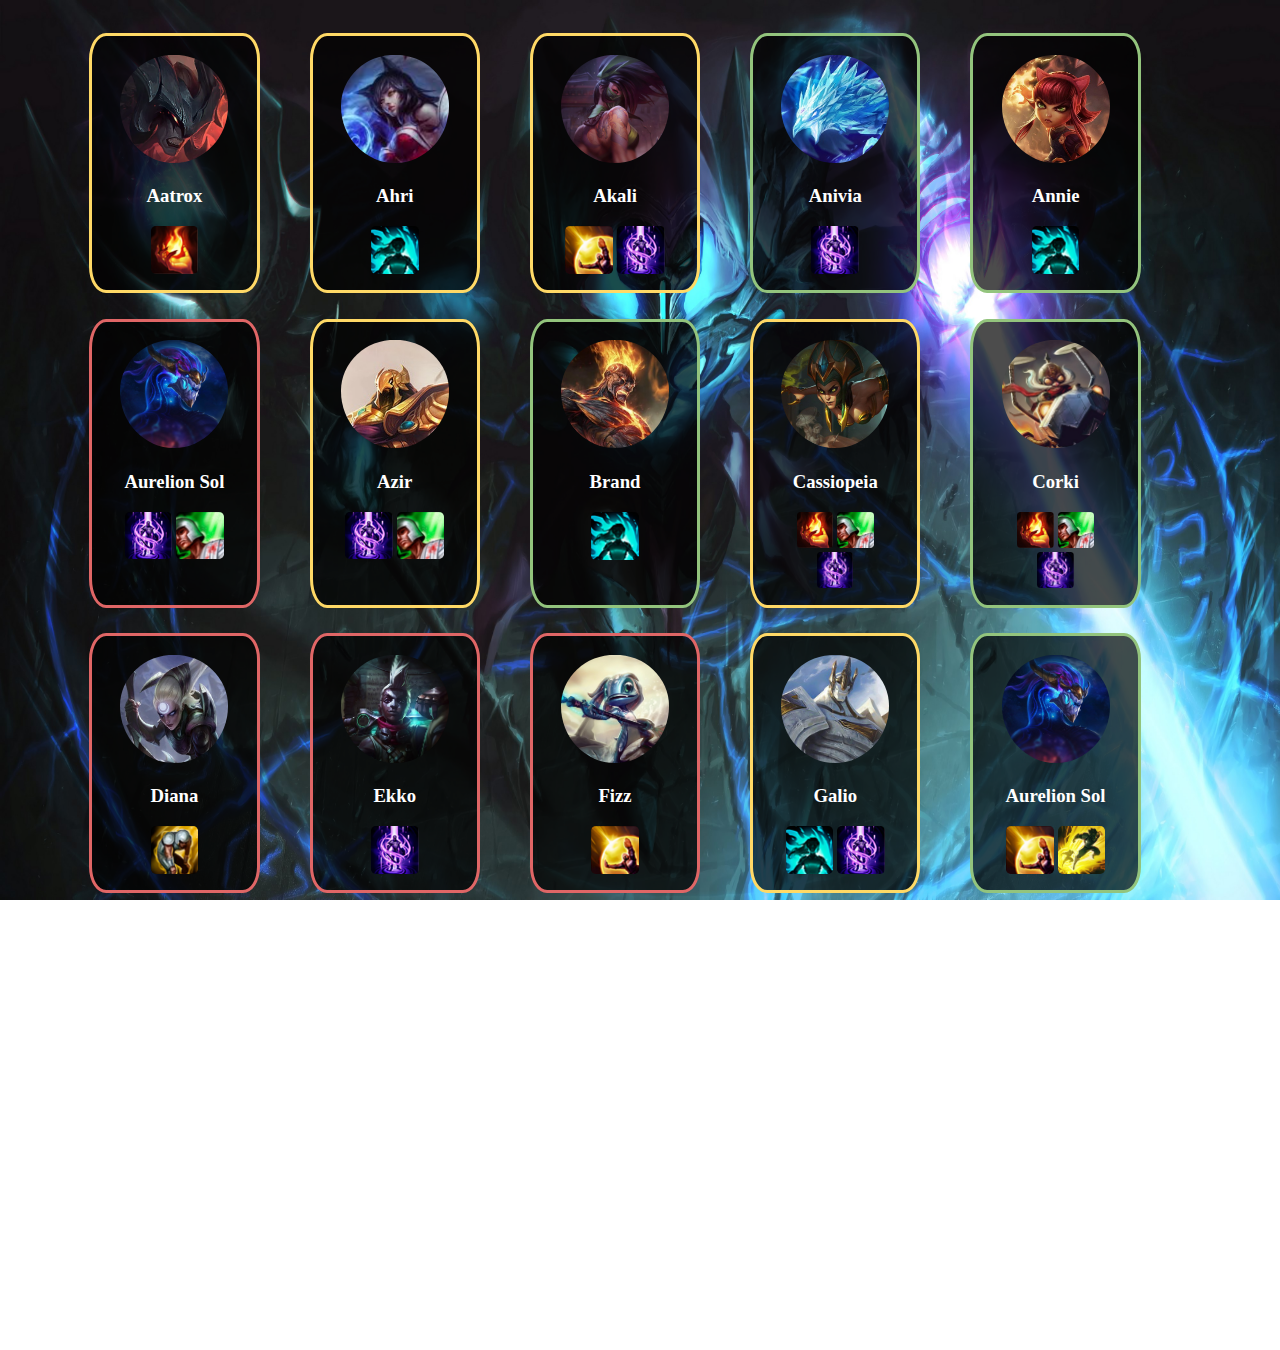
<file: index.html>
<!DOCTYPE html>
<html lang="en">
<head>
    <meta charset="UTF-8">
    <meta name="viewport" content="width=device-width, initial-scale=1.0">
    <link rel="stylesheet" href="styles/single_champ.css">
    <title>Dun's Viktor Guide</title>
</head>
<body>
    <div id="blanket"></div>
    <div id='champs'>
        <div id='aatrox' class='champion' data-difficulty="medium">
            <div class="card"></div>
            <img class="champion_icon" src="images/aatrox.png" alt="Aatrox">
            <h3>Aatrox</h3>
            <img class="summ1" src="images/ignite.jpg" alt="Ignite">
            <div class='content'>
                <img class="runes" src="images/PhaseRush.png" alt="PhaseRush">
                <div>
                    <h1>Tips and Tricks</h1>
                    <p class="tips">
                        Careful with early trades, don't over step he can punish really hard early levels.
                        Your only goal this lane is to get 2nd hexcore upgrade, once you get q upgrade you can kite him easily.
                    </p>
                </div>
            </div>
        </div>

        <div id='Ahri' class='champion' data-difficulty="medium">
            <img class="champion_icon" src="images/ahri.png" alt="Ahri">
            <h3>Ahri</h3>
            <img class="summ1" src="images/cleanse.jpg" alt="Cleanse">
            <div class='content'>
                <figure>
                    <img class="runes" src="images/PhaseRush.png" alt="PhaseRush">
                </figure>
                <div>
                    <h1>Tips and Tricks</h1>
                    <p class="tips">
                        Early laning is pretty easy, should only be using E's mainly because going for q 
                        trade might get you caught up in charm. Main goal is to avoid dying to her level 6 all 
                        in and trying to have good vision as she has really good gank setup.
                    </p>
                </div>
            </div>
        </div>

        <div id='Akali' class='champion' data-difficulty="medium">
            <img class="champion_icon" src="images/akali.jpg" alt="Akali">
            <h3>Akali</h3>
            <img class="summ1" src="images/Barrier.jpg" alt="Barrier">
            <img src="images/teleport.png" alt="Teleport" class="summ2">
            <div class='content'>
                <img src="images/PhaseRush.png" alt="PhaseRush">
                <div>
                    <h1>Tips and Tricks</h1>
                    <p class="tips">
                        Careful with early trades, don't over step he can punish really hard early levels.
                        Your only goal this lane is to get 2nd hexcore upgrade, once you get q upgrade you can kite him easily.
                    </p>
                </div>  
            </div>
        </div>

        <div id='Anivia' class='champion' data-difficulty="easy">
            <img class="champion_icon" src="images/anivia.jpg" alt="Anivia">
            <h3>Anivia</h3>
            <img class="summ1" src="images/teleport.png" alt="Teleport">
            <div class='content'>
                <img src="images/PhaseRush.png" alt="PhaseRush">
                <div>
                    <h1>Tips and Tricks</h1>
                    <p class="tips">
                        Careful with early trades, don't over step he can punish really hard early levels.
                        Your only goal this lane is to get 2nd hexcore upgrade, once you get q upgrade you can kite him easily.
                    </p>
                </div>  
            </div>
        </div>

        <div id='Annie' class='champion' data-difficulty="easy">
            <img class="champion_icon" src="images/Annie.jpg" alt="Annie">
            <h3>Annie</h3>
            <img class="summ1" src="images/cleanse.jpg" alt="Cleanse">
            <div class='content'>
                <img src="images/PhaseRush.png" alt="PhaseRush">
                <div>
                    <h1>Tips and Tricks</h1>
                    <p class="tips">
                        Careful with early trades, don't over step he can punish really hard early levels.
                        Your only goal this lane is to get 2nd hexcore upgrade, once you get q upgrade you can kite him easily.
                    </p>
                </div>  
            </div>
        </div>

        <div id='AurelionSol' class='champion' data-difficulty="hard">
            <img class="champion_icon" src="images/asol.jpg" alt="Aurelion Sol">
            <h3>Aurelion Sol</h3>
            <img class="summ1" src="images/teleport.png" alt="Barrier">
            <img class="summ2" src="images/heal.jpg" alt="Heal">

            <div class='content'>
                <img src="images/PhaseRush.png" alt="PhaseRush">
                <div>
                    <h1>Tips and Tricks</h1>
                    <p class="tips">
                        Careful with early trades, don't over step he can punish really hard early levels.
                        Your only goal this lane is to get 2nd hexcore upgrade, once you get q upgrade you can kite him easily.
                    </p>
                </div>  
            </div>
        </div>

        <div id='Azir' class='champion' data-difficulty="medium">
            <img class="champion_icon" src="images/Azir.jpg" alt="Azir">
            <h3>Azir</h3>
            <img class="summ1" src="images/teleport.png" alt="Barrier">
            <img class="summ2" src="images/heal.jpg" alt="Heal">
            <div class='content'>
                <img src="images/PhaseRush.png" alt="PhaseRush">
                <div>
                    <h1>Tips and Tricks</h1>
                    <p class="tips">
                        Careful with early trades, don't over step he can punish really hard early levels.
                        Your only goal this lane is to get 2nd hexcore upgrade, once you get q upgrade you can kite him easily.
                    </p>
                </div>  
            </div>
        </div>

        <div id='Brand' class='champion' data-difficulty="easy">
            <img class="champion_icon" src="images/brand.jpg" alt="Brand">
            <h3>Brand</h3>
            <img class="summ1" src="images/cleanse.jpg" alt="Cleanse">
            <div class='content'>
                <img src="images/PhaseRush.png" alt="PhaseRush">
                <div>
                    <h1>Tips and Tricks</h1>
                    <p class="tips">
                        Careful with early trades, don't over step he can punish really hard early levels.
                        Your only goal this lane is to get 2nd hexcore upgrade, once you get q upgrade you can kite him easily.
                    </p>
                </div>  
            </div>
        </div>

        <div id='Cassiopeia' class='champion' data-difficulty="medium">
            <img class="champion_icon" src="images/cassiopeia.jpg" alt="Cassiopeia">
            <h3>Cassiopeia</h3>
            <img class="threesum" src="images/ignite.jpg" alt="Ignite">
            <img class="threesum" src="images/heal.jpg" alt="Heal">
            <img class="threesum" src="images/teleport.png" alt="Teleport">

            <div class='content'>
                <img src="images/PhaseRush.png" alt="PhaseRush">
                <div>
                    <h1>Tips and Tricks</h1>
                    <p class="tips">
                        Careful with early trades, don't over step he can punish really hard early levels.
                        Your only goal this lane is to get 2nd hexcore upgrade, once you get q upgrade you can kite him easily.
                    </p>
                </div>  
            </div>
        </div>

        <div id='Corki' class='champion' data-difficulty="easy">
            <img class="champion_icon" src="images/corki.jpg" alt="Corki">
            <h3>Corki</h3>
            <img class="threesum" src="images/ignite.jpg" alt="Ignite">
            <img class="threesum" src="images/heal.jpg" alt="Heal">
            <img class="threesum" src="images/teleport.png" alt="Teleport">
            <div class='content'>
                <img src="images/PhaseRush.png" alt="PhaseRush">
                <div>
                    <h1>Tips and Tricks</h1>
                    <p class="tips">
                        Careful with early trades, don't over step he can punish really hard early levels.
                        Your only goal this lane is to get 2nd hexcore upgrade, once you get q upgrade you can kite him easily.
                    </p>
                </div>  
            </div>
        </div>

        <div id='Diana' class='champion' data-difficulty="hard">
            <img class="champion_icon" src="images/diana.jpg" alt="Diana">
            <h3>Diana</h3>
            <img class="summ1" src="images/exhaust.jpg" alt="Exhaust">
            <div class='content'>
                <img src="images/PhaseRush.png" alt="PhaseRush">
                <div>
                    <h1>Tips and Tricks</h1>
                    <p class="tips">
                        Careful with early trades, don't over step he can punish really hard early levels.
                        Your only goal this lane is to get 2nd hexcore upgrade, once you get q upgrade you can kite him easily.
                    </p>
                </div>  
            </div>
        </div>

        <div id='Ekko' class='champion' data-difficulty="hard">
            <img class="champion_icon" src="images/ekko.jpg" alt="Ekko">
            <h3>Ekko</h3>
            <img class="summ1" src="images/teleport.png" alt="Teleport">
            <div class='content'>
                <img src="images/PhaseRush.png" alt="PhaseRush">
                <div>
                    <h1>Tips and Tricks</h1>
                    <p class="tips">
                        Careful with early trades, don't over step he can punish really hard early levels.
                        Your only goal this lane is to get 2nd hexcore upgrade, once you get q upgrade you can kite him easily.
                    </p>
                </div>  
            </div>
        </div>

        <div id='Fizz' class='champion' data-difficulty="hard">
            <img class="champion_icon" src="images/fizz.jpg" alt="Fizz">
            <h3>Fizz</h3>
            <img class="summ1" src="images/Barrier.jpg" alt="Barrier">
            <div class='content'>
                <img src="images/PhaseRush.png" alt="PhaseRush">
                <div>
                    <h1>Tips and Tricks</h1>
                    <p class="tips">
                        Careful with early trades, don't over step he can punish really hard early levels.
                        Your only goal this lane is to get 2nd hexcore upgrade, once you get q upgrade you can kite him easily.
                    </p>
                </div>  
            </div>
        </div>

        <div id='Galio' class='champion' data-difficulty="medium">
            <img class="champion_icon" src="images/galio.jpg" alt="Galio">
            <h3>Galio</h3>
            <img class="summ1" src="images/cleanse.jpg" alt="Cleanse">
            <img class="summ2" src="images/teleport.png" alt="Teleport">
            <div class='content'>
                <img src="images/PhaseRush.png" alt="PhaseRush">
                <div>
                    <h1>Tips and Tricks</h1>
                    <p class="tips">
                        Careful with early trades, don't over step he can punish really hard early levels.
                        Your only goal this lane is to get 2nd hexcore upgrade, once you get q upgrade you can kite him easily.
                    </p>
                </div>  
            </div>
        </div>

        <div id='Gangplank' class='champion' data-difficulty="easy">
            <img class="champion_icon" src="images/asol.jpg" alt="Aurelion Sol">
            <h3>Aurelion Sol</h3>
            <img class="summ1" src="images/Barrier.jpg" alt="Barrier">
            <img class="summ2" src="images/flash.jpg" alt="Flash">
            <div class='content'>
                <img src="images/PhaseRush.png" alt="PhaseRush">
                <div>
                    <h1>Tips and Tricks</h1>
                    <p class="tips">
                        Careful with early trades, don't over step he can punish really hard early levels.
                        Your only goal this lane is to get 2nd hexcore upgrade, once you get q upgrade you can kite him easily.
                    </p>
                </div>  
            </div>
        </div>
        <script src="scripts/square_image.js"></script>
        <script src="scripts/collapse_content.js"></script>
    </div>
</body>
</html>
</file>
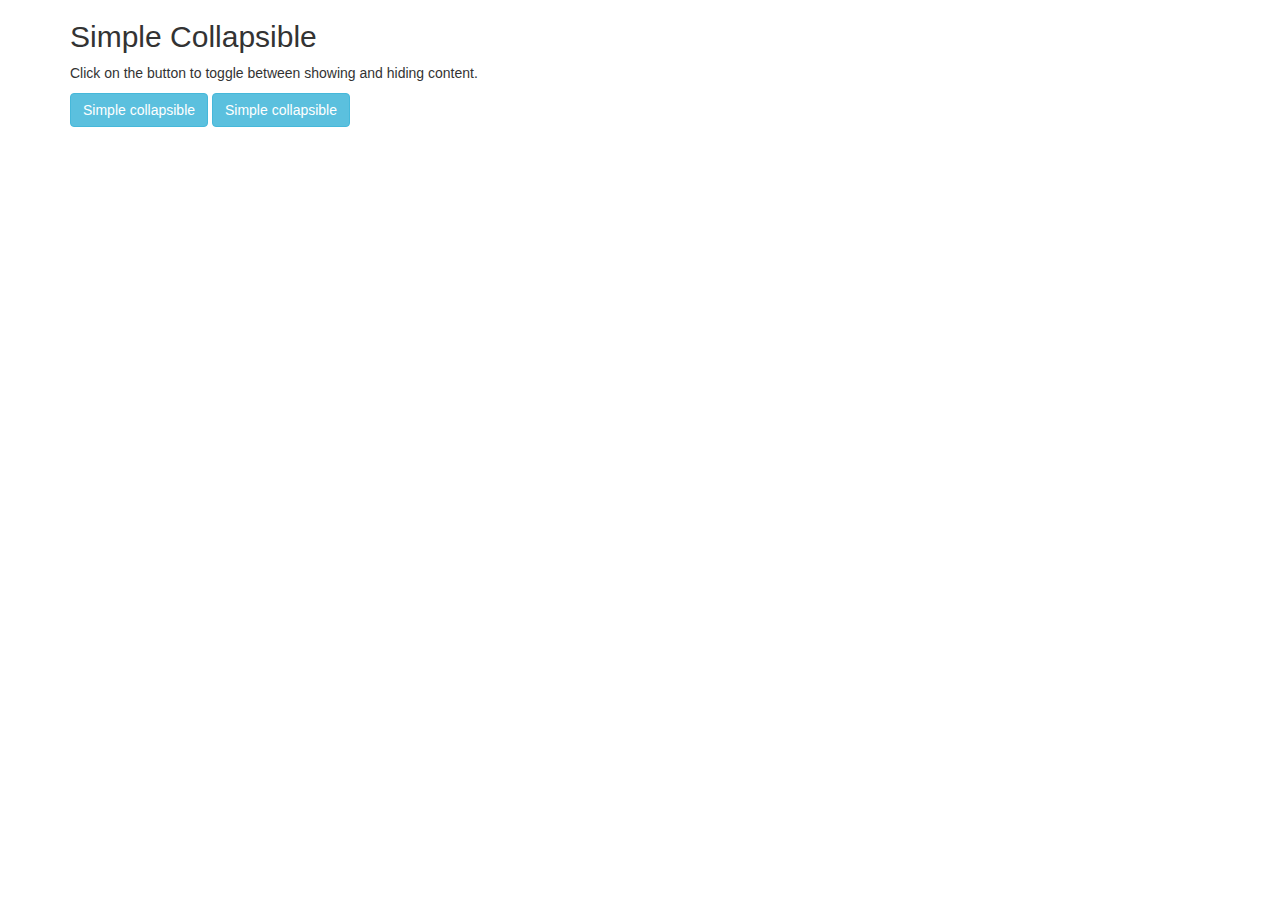
<file: test.html>
<!DOCTYPE html>
<html>
<head>
  <meta name="viewport" content="width=device-width, initial-scale=1">
  <link rel="stylesheet" href="https://maxcdn.bootstrapcdn.com/bootstrap/3.4.1/css/bootstrap.min.css">
  <script src="https://ajax.googleapis.com/ajax/libs/jquery/3.5.1/jquery.min.js"></script>
  <script src="https://maxcdn.bootstrapcdn.com/bootstrap/3.4.1/js/bootstrap.min.js"></script>
</head>
<body>
<div class="container">
  <h2>Simple Collapsible</h2>
  <p>Click on the button to toggle between showing and hiding content.</p>
  <button type="button" class="btn btn-info" data-toggle="collapse" data-target="#demo">Simple collapsible</button>
  <button type="button" class="btn btn-info" data-toggle="collapse" data-target="#me">Simple collapsible</button>
  <div id="demo" class="collapse">
    Lorem ipsum dolor sit amet, consectetur adipisicing elit,
    sed do eiusmod tempor incididunt ut labore et dolore magna aliqua. Ut enim ad minim veniam,
    quis nostrud exercitation ullamco laboris nisi ut aliquip ex ea commodo consequat.
  </div>
  <div id="me" class="collapse">
    Hello sir
  </div>
</div>
</body>
</html>
</file>
<file: styles/single_champ.css>
.summ1, .summ2{
    margin-left: auto;
    margin-right: auto;
    width: 42%;
    display: inline-block;
    border-radius: 10%;
}
.threesum{
    margin-left: auto;
    margin-right: auto;
    width: 32%;
    display: inline-block;
    border-radius: 10%;
}
h3{
    text-align: center;
    color: white;
}
.champion{
    width: 9%;
    text-align: center;
    cursor: pointer;
    margin-right: 50px;
    margin-top: 2%;
    padding-left: 2%;
    padding-right: 2%;
    padding-bottom: 1%;
    padding-top: 1%;
    border-radius: 10%;
    background-color: rgba(0,0,0,0.7);
    transition: border-radius eaase 200ms;
    border-style: solid;
    transition: background-color 200ms;
}
.champion[data-difficulty="medium"], .champion[data-difficulty="medium"] .content{
    border-color:#FFD966

}

.champion[data-difficulty="easy"], .champion[data-difficulty="easy"] .content{
    border-color:#93C47D

}
.champion[data-difficulty="hard"], .champion[data-difficulty="hard"] .content{
    border-color:#E06666

}   

.champion_icon{
    width: 95%;
    border-radius: 50%;
    padding-top:5%;
}
.content{
    display: flex;
    visibility: hidden;
    opacity: 0;
    position: absolute;
    left:0;
    width: 98%;
    /* overflow: hidden; */
    background-color: black;
    padding: 1%;
    margin-top: 1%;
    transition: opacity 200ms visibility 250ms;  
    color: white;
    cursor: default;
    border-top-style: solid;
    border-bottom-style: solid;
}
.tips{
    float: right;
    text-align: left;
    margin-left: 2%;
}
.runes{
    float: left ;
    border-radius: 2%;
}
#champs{
    display: flex;
    flex-grow: 1;
    flex-wrap: wrap;
    justify-content: center;

}
body{
    background-image: url("../images/viktor_background.jpeg");
    background-size: 100% 100%;
    background-attachment: fixed;
}
#blanket{
    visibility: hidden;
    position: fixed;
    left: 0;
    top: 0;
    width: 100%;
    min-height: 100%;
    background: black;
    opacity: 0;
    z-index: 100;
    transition: opacity 200ms, visibility 200ms;  
}
</file>
